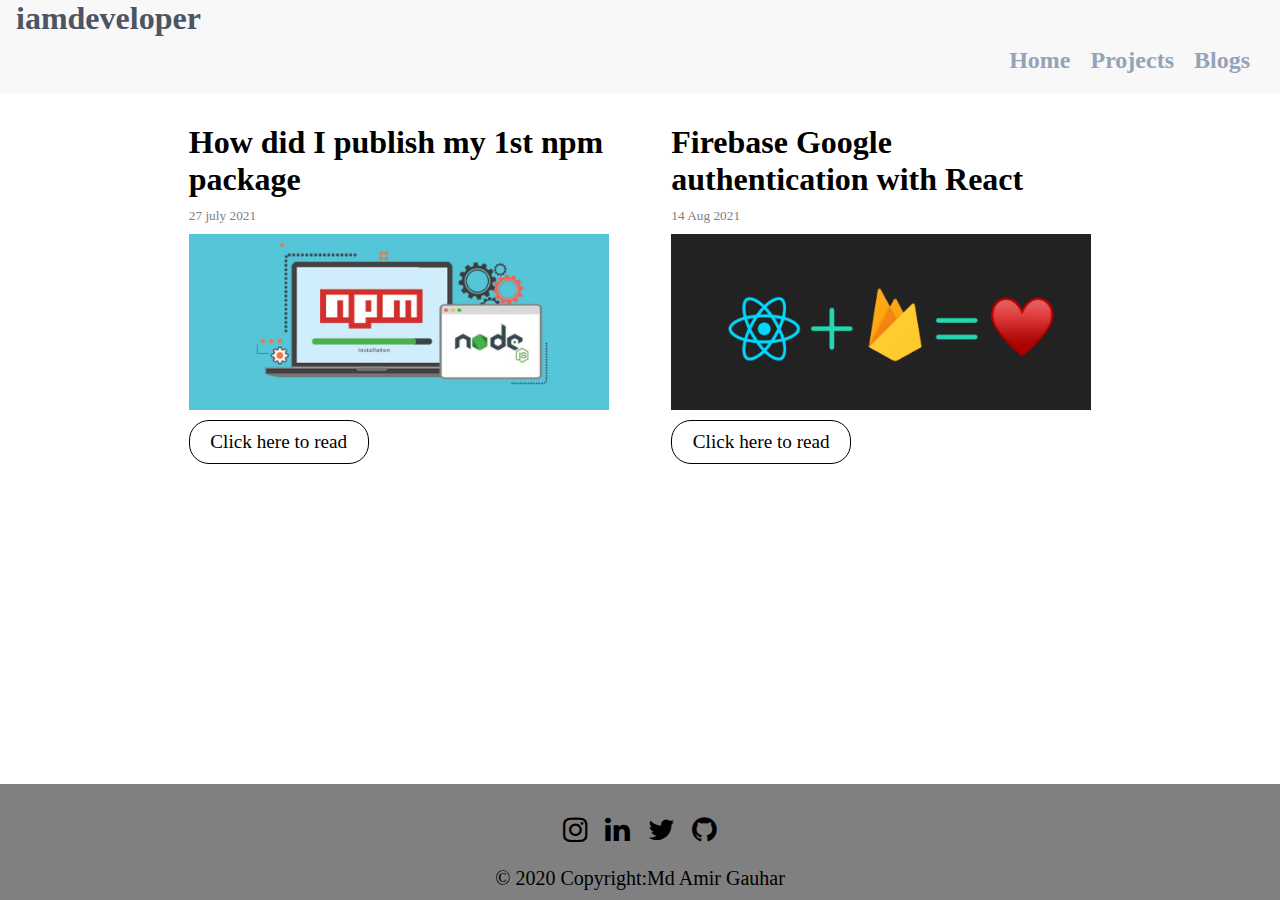
<file: pages/blogs.html>
<!DOCTYPE html>
<html lang="en">
  <head>
    <meta charset="UTF-8" />
    <meta name="viewport" content="width=device-width, initial-scale=1.0" />
    <link rel="stylesheet" href="../style.css" />
    <link
      rel="stylesheet"
      href="https://stackpath.bootstrapcdn.com/font-awesome/4.7.0/css/font-awesome.min.css"
      integrity="sha384-wvfXpqpZZVQGK6TAh5PVlGOfQNHSoD2xbE+QkPxCAFlNEevoEH3Sl0sibVcOQVnN"
      crossorigin="anonymous"
    />
    <title>Blogs | Md Amir Gauhar</title>
  </head>
  <body>
    <nav class="nav">
      <div class="nav-brand">
        <a href="../index.html" class="link">iamdeveloper</a>
      </div>
      <ul class="nav-list">
        <li class="nav-list-items">
          <a href="blogs.html">Blogs</a>
        </li>
        <li class="nav-list-items">
          <a href="projects.html">Projects</a>
        </li>
        </li>
        <li class="nav-list-items">
          <a href="../index.html">Home</a>
        </li>
        </li>
      </ul>
    </nav>

    <section class="blogs">
      <div class="blog">
        <h1 class="blog-title">How did I publish my 1<super>st</super> npm package</h1>
        <p class="blog-date">27 july 2021</p>
        <img src="../assets/blog-images/howdidipublishmyfirstnpmpackage.jpg" alt="">
        <a class="blog-link" href="https://dev.to/mdamirgauhar/how-did-i-publish-my-1st-npm-package-25h5">Click here to read</a>
      </div>

      <div class="blog">
        <h1 class="blog-title">Firebase Google authentication with React</h1>
        <p class="blog-date">14 Aug 2021</p>
        <img src="../assets/blog-images/googleauth.png" alt="">
        <a class="blog-link" href="https://dev.to/mdamirgauhar/firebase-google-authentication-with-react-gop">Click here to read</a>
      </div>
      
    </section>

    <footer class="blog-footer">
      <div class="social">
        <a href="https://www.instagram.com/_mdamirgauhar_/">
          <i class="fa fa-instagram"></i>
        </a>
        <a href="https://www.linkedin.com/in/md-amir-gauhar">
          <i class="fa fa-linkedin"></i>
        </a>
        <a href="https://twitter.com/gauhar_amir">
          <i class="fa fa-twitter"></i>
        </a>
        <a href="https://www.github.com/md-amir-gauhar">
          <i class="fa fa-github"></i>
        </a>
      </div>
      <p>&copy 2020 Copyright:Md Amir Gauhar</p>
    </footer>
  </body>
</html>
</file>
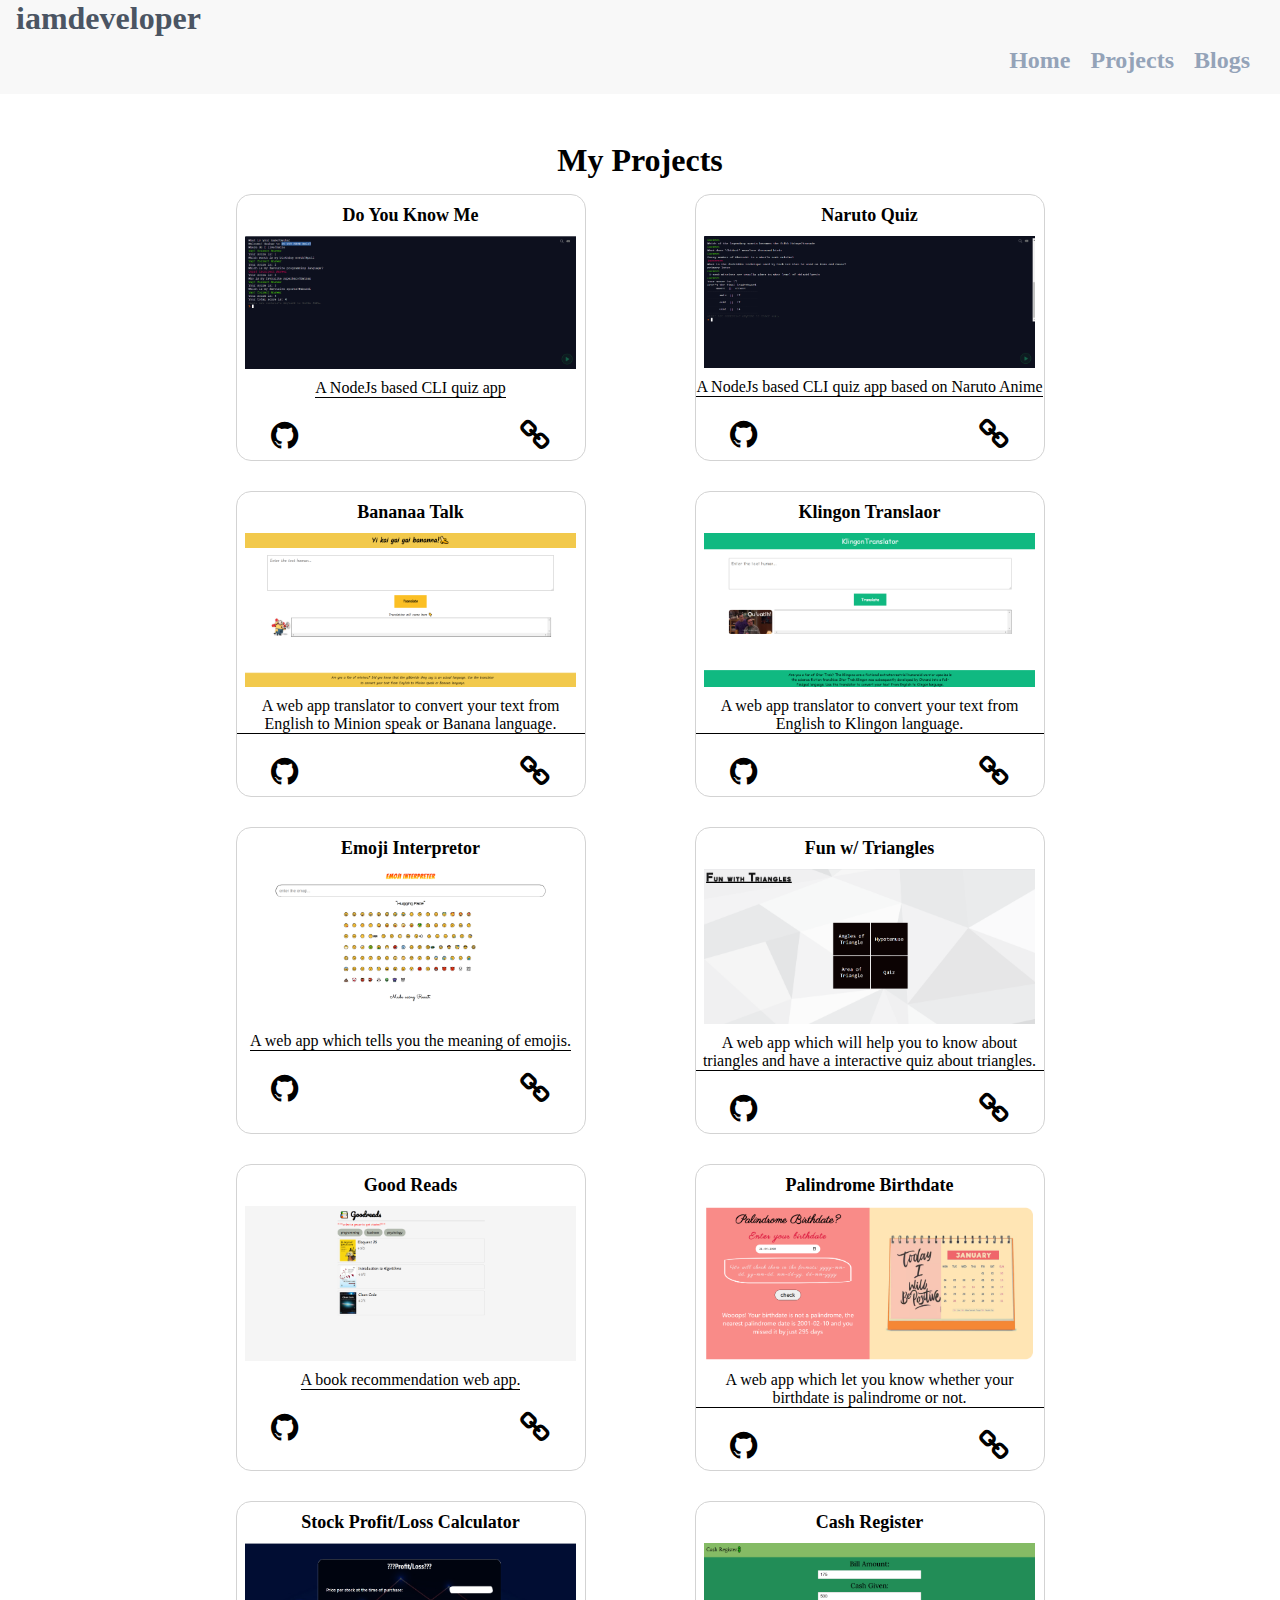
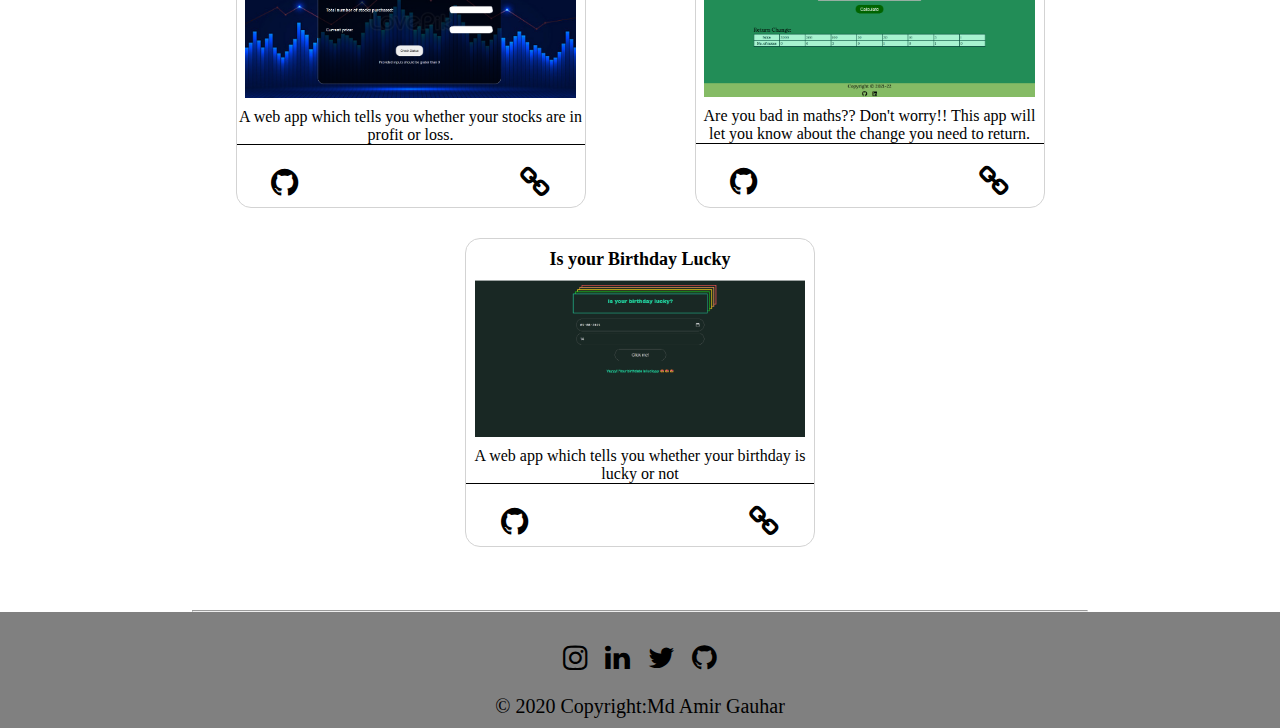
<file: pages/projects.html>
<!DOCTYPE html>
<html lang="en">
  <head>
    <meta charset="UTF-8" />
    <meta name="viewport" content="width=device-width, initial-scale=1.0" />
    <link rel="stylesheet" href="../style.css" />
    <link
      rel="stylesheet"
      href="https://stackpath.bootstrapcdn.com/font-awesome/4.7.0/css/font-awesome.min.css"
      integrity="sha384-wvfXpqpZZVQGK6TAh5PVlGOfQNHSoD2xbE+QkPxCAFlNEevoEH3Sl0sibVcOQVnN"
      crossorigin="anonymous"
    />
    <title>Projects | Md Amir Gauhar</title>
  </head>
  <body>
    <nav class="nav">
      <div class="nav-brand">
        <a href="../index.html" class="link">iamdeveloper</a>
      </div>
      <ul class="nav-list">
        <li class="nav-list-items">
          <a href="blogs.html">Blogs</a>
        </li>
        <li class="nav-list-items">
          <a href="projects.html">Projects</a>
        </li>
        </li>
        <li class="nav-list-items">
          <a href="../index.html">Home</a>
        </li>
        </li>
      </ul>
    </nav>

    <main class="container">
      <section class="section-project" style="background-color: white;">
        <h1>My Projects</h1>
        <div class="projects">
          <div class="project" style="border: 1px solid lightgray;">
            <h5 class="project_title">Do You Know Me</h5>
            <img
              class="project_image"
              src="../assets/projects/do-you-know-me.png"
              alt=""
            />
            <h5 class="project-description">A NodeJs based CLI quiz app</h5>
            <div class="project-links" >
              <a href="https://github.com/md-amir-gauhar/do-you-know-me"
                ><i class="fa fa-github"></i
              ></a>
              <a
                href="https://repl.it/@MdAmirAmir1/neoG-Assignment1?embed=1&output=1"
                ><i class="fa fa-link"></i
              ></a>
            </div>
          </div>
          <div class="project" style="border: 1px solid lightgray;">
            <h5 class="project_title">Naruto Quiz</h5>
            <img
              class="project_image"
              src="../assets/projects/naruto-quiz.png"
              alt=""
            />
            <h5 class="project-description">A NodeJs based CLI quiz app based on Naruto Anime</h5>
            <div class="project-links">
              <a href="https://github.com/md-amir-gauhar/naruto-CLIQuiz"
                ><i class="fa fa-github"></i
              ></a>
              <a
                href="https://repl.it/@MdAmirAmir1/neoG-Assignment2?embed=1&output=1"
                ><i class="fa fa-link"></i
              ></a>
            </div>
          </div>
          <div class="project" style="border: 1px solid lightgray;">
            <h5 class="project_title">Bananaa Talk</h5>
            <img
              class="project_image"
              src="../assets/projects/Minions.png"
              alt=""
            />
            <h5 class="project-description">
              A web app translator to convert your text from English to Minion
              speak or Banana language.
            </h5>
            <div class="project-links">
              <a href="https://github.com/md-amir-gauhar/minion-translator"
                ><i class="fa fa-github"></i
              ></a>
              <a href="https://bananaa-language.netlify.app/"><i class="fa fa-link"></i></a>
            </div>
          </div>
          <div class="project" style="border: 1px solid lightgray;">
            <h5 class="project_title">Klingon Translaor</h5>
            <img
              class="project_image"
              src="../assets/projects/Klingon.png"
              alt=""
            />
            <h5 class="project-description">
              A web app translator to convert your text from English to Klingon
              language.
            </h5>
            <div class="project-links">
              <a href="https://github.com/md-amir-gauhar/klingon-translator"
                ><i class="fa fa-github"></i
              ></a>
              <a href="https://klingon-translator.netlify.app/"><i class="fa fa-link"></i></a>
            </div>
          </div>
          <div class="project" style="border: 1px solid lightgray;">
            <h5 class="project_title">Emoji Interpretor</h5>
            <img
              class="project_image"
              src="../assets/projects/emojiinterpretor.png"
              alt=""
            />
            <h5 class="project-description">
              A web app which tells you the meaning of emojis.
            </h5>
            <div class="project-links">
              <a href="https://github.com/md-amir-gauhar/emoji-interpreter"
                ><i class="fa fa-github"></i
              ></a>
              <a href="https://emojiinterpretor.netlify.app"><i class="fa fa-link"></i></a>
            </div>
          </div>
          <div class="project" style="border: 1px solid lightgray;">
            <h5 class="project_title">Fun w/ Triangles</h5>
            <img
              class="project_image"
              src="../assets/projects/Funwithtriangles.png"
              alt=""
            />
            <h5 class="project-description">
              A web app which will help you to know about triangles and have a interactive quiz about triangles.
            </h5>
            <div class="project-links">
              <a href="https://github.com/md-amir-gauhar/fun-with-triangle"
                ><i class="fa fa-github"></i
              ></a>
              <a href="https://x510h.csb.app/"><i class="fa fa-link"></i></a>
            </div>
          </div>
          <div class="project" style="border: 1px solid lightgray;">
            <h5 class="project_title">Good Reads</h5>
            <img
              class="project_image"
              src="../assets/projects/goodreads.png"
              alt=""
            />
            <h5 class="project-description">
              A book recommendation web app.
            </h5>
            <div class="project-links">
              <a href="https://github.com/md-amir-gauhar/goodreads"
                ><i class="fa fa-github"></i
              ></a>
              <a href="https://goodreads-lib.netlify.app/"><i class="fa fa-link"></i></a>
            </div>
          </div>
          <div class="project" style="border: 1px solid lightgray;">
            <h5 class="project_title">Palindrome Birthdate</h5>
            <img
              class="project_image"
              src="../assets/projects/palindromebithday.png"
              alt=""
            />
            <h5 class="project-description">
              A web app which let you know whether your birthdate is palindrome or not.
            </h5>
            <div class="project-links">
              <a href="https://github.com/md-amir-gauhar/palindrome-birthdate"
                ><i class="fa fa-github"></i
              ></a>
              <a href="https://palindromedayofbirth.netlify.app/"><i class="fa fa-link"></i></a>
            </div>
          </div>

          <div class="project" style="border: 1px solid lightgray;">
            <h5 class="project_title">Stock Profit/Loss Calculator</h5>
            <img
              class="project_image"
              src="../assets/projects/stockprofitandloss.png"
              alt=""
            />
            <h5 class="project-description">
              A web app which tells you whether your stocks are in profit or loss.
            </h5>
            <div class="project-links">
              <a href="https://github.com/md-amir-gauhar/stock-calculator"
                ><i class="fa fa-github"></i
              ></a>
              <a href="https://calculator-stock.netlify.app/"><i class="fa fa-link"></i></a>
            </div>
          </div>

          <div class="project" style="border: 1px solid lightgray;">
            <h5 class="project_title">Cash Register</h5>
            <img
              class="project_image"
              src="../assets/projects/cashregister.png"
              alt=""
            />
            <h5 class="project-description">
              Are you bad in maths?? Don't worry!! This app will let you know about the change you need to return.
            </h5>
            <div class="project-links">
              <a href="https://github.com/md-amir-gauhar/cash-register"
                ><i class="fa fa-github"></i
              ></a>
              <a href="https://cash-register-helper.netlify.app"><i class="fa fa-link"></i></a>
            </div>
          </div>

          <div class="project" style="border: 1px solid lightgray;">
            <h5 class="project_title">Is your Birthday Lucky</h5>
            <img
              class="project_image"
              src="../assets/projects/luckybirthday.png"
              alt=""
            />
            <h5 class="project-description">
              A web app which tells you whether your birthday is lucky or not
            </h5>
            <div class="project-links">
              <a href="https://github.com/md-amir-gauhar/is-your-birthdate-lucky"
                ><i class="fa fa-github"></i
              ></a>
              <a href="https://luckybirtdate.netlify.app/"><i class="fa fa-link"></i></a>
            </div>
          </div>
        </div>
      </section>

      <hr style="max-width: 70%; margin: auto" />
    </main>

    <footer>
      <div class="social">
        <a href="https://www.instagram.com/_mdamirgauhar_/">
          <i class="fa fa-instagram"></i>
        </a>
        <a href="https://www.linkedin.com/in/md-amir-gauhar">
          <i class="fa fa-linkedin"></i>
        </a>
        <a href="https://twitter.com/gauhar_amir">
          <i class="fa fa-twitter"></i>
        </a>
        <a href="https://www.github.com/md-amir-gauhar">
          <i class="fa fa-github"></i>
        </a>
      </div>
      <p>&copy 2020 Copyright:Md Amir Gauhar</p>
    </footer>
    
  </body>
</html>
</file>
<file: style.css>
* {
  margin: 0;
  padding: 0;
  box-sizing: border-box;
}

:root {
  --primary: #94a3b8;
  --secondary: #34d399;
  --primary-dark: #4b5563;
  --secondary-dark: #10b981;
  --off-white: #f8f8f8;
  --white: #ffffff;
}

a {
  text-decoration: none;
}

.nav {
  background-color: var(--off-white);
}

.nav .link {
  color: var(--primary-dark);
  text-decoration: none;
  padding: 1rem;
  font-size: 2rem;
  font-weight: 700;
}

nav .nav-list {
  list-style: none;
  display: flex;
  flex-direction: row-reverse;
  margin-right: 20px;
}
nav .nav-list-items {
  padding: 10px;
  margin-bottom: 10px;
}

nav .nav-list-items a {
  color: var(--primary);
  font-size: 1.5rem;
  font-weight: 900;
  font-family: 'kalam', cursive;
}

.nav-list-items a:hover {
  color: var(--primary-dark);
}

header .header-image {
  border-radius: 50%;
  max-width: 400px;
  height: auto;
  margin: auto;
  display: block;
}

.header h1,
h3 {
  text-align: center;
  margin: 10px 0 0 0;
}

.header-text {
  max-width: 90%;
  margin: auto;
  background-color: var(--off-white);
  padding: 1rem;
  font-size: 20px;
  line-height: 2rem;
}

.about {
  margin: 2rem auto;
  max-width: 950px;
  background-color: var(--off-white);
  border-top-right-radius: 3rem;
  border-bottom-left-radius: 3rem;
  padding: 1rem;
}
.about h1 {
  text-align: center;
  margin-top: 15px;
}

.about p {
  font-family: georgia, serif;
  color: #381704;
  font-size: 1.2rem;
  letter-spacing: 0.1em;
  line-height: 200%;
  padding-top: 11px;
  display: flex;
  justify-content: center;
  flex-direction: column;
  text-align: center;
}

.section-tech {
  margin: 2rem auto;
  max-width: 950px;
  padding: 1rem;
}

.section-tech h1 {
  text-align: center;
}

.section-tech .tech {
  display: flex;
  flex-wrap: wrap;
  width: 75%;
  margin: 1.5rem auto;
  grid-template-rows: 1fr 1fr 1fr 1fr;
  grid-gap: 50px;
  background-color: white;
}

.tech img {
  width: 75px;
  height: auto;
  object-fit: contain;
}

.section-project {
  margin: 2rem auto;
  max-width: 950px;
  background-color: var(--off-white);
  padding: 1rem;
}

.section-project h1 {
  text-align: center;
}

.section-project .projects {
  display: flex;
  flex-direction: row;
  flex-wrap: wrap;
}

.section-project .project {
  display: flex;
  align-items: center;
  width: 350px;
  flex-direction: column;
  margin: 15px auto;
  border-radius: 15px;
}

.section-project .project_title {
  font-size: 18px;
  font-weight: 900;
  margin: 10px 0;
}

.section-project .project a {
  font-size: 18px;
  font-weight: 200;
  margin: 10px 0 5px 0;
  text-decoration: none;
  color: black;
}

.section-project .project .project_image {
  width: 95%;
  height: auto;
  object-fit: contain;
}

.section-project .project-description {
  text-align: center;
  margin: 10px 0;
  font-size: 16px;
  font-weight: 200;
  border-bottom: 1px solid black;
}

.section-project .project-links {
  width: 80%;
  display: flex;
  justify-content: space-between;
  align-items: center;
  flex-direction: row;
}

.section-project .project-links a {
  font-size: 2rem;
}

.section-project .btn-moreProjects {
  display: block;
  margin: 10px auto;
  padding: 15px;
  font-size: 1rem;
  border-radius: 2rem;
  outline: none;
  background-color: black;
}

.section-project .btn-moreProjects a {
  color: white;
}

.section-blogs {
  margin: 2rem auto 0rem auto;
  max-width: 950px;
  background-color: var(--off-white);
  padding: 2rem;
}

.section-blogs h1 {
  text-align: center;
}

.section-blogs p {
  text-align: center;
  font-size: 1.2rem;
  margin-top: 10px;
}

.section-blogs button {
  display: block;
  margin: 10px auto;
  padding: 15px;
  font-size: 1rem;
  border-radius: 2rem;
  outline: none;
  background-color: black;
}

.section-blogs a {
  color: white;
}

footer {
  display: flex;
  flex-direction: column;
  text-align: center;
  padding: 10px;
  background-color: gray;
  font-size: 20px;
}

footer .social {
  margin: 10px;
  font-size: larger;
  padding: 10px;
}

footer .social a {
  margin: 0 5px;
  font-size: larger;
  text-decoration: none;
  color: black;
}

.blogs {
  max-width: 950px;
  margin: 10px auto;
  display: flex;
  flex-wrap: wrap;
  gap: 15px;
  margin-top: 20px;
}

.blog {
  display: flex;
  flex-direction: column;
  gap: 10px;
  width: 420px;
  margin: 0 auto;
  margin-top: 10px
}

.blog img{
  width: 420px;
  height: auto;
}

.blog-title {
  font-size: 2rem;
  font-weight: 800;
}

.blog-date {
  font-size: smaller;
  font-weight: 100;
  color: gray;
}

.blog-link {
  border: 1px solid black;
  padding: 10px;
  text-align: center;
  color: black;
  font-size: 1.2rem;
  font-weight: 500;
  width: 180px;
  border-radius: 20px;
}

.blog-footer {
  width: 100%;
  z-index: 0;
}

@media (max-width: 768px) {
  .header {
    background-color: black;
    color: white;
  }

  .header-image {
    width: 250px;
    display: block;
    height: auto;
    margin: auto;
    margin-top: 20px;
    padding: 10px;
  }

  hr {
    display: none;
  }

  .about,
  .section-tech,
  .section-project,
  .blogs,
  .section-blogs {
    width: 100%;
    border-radius: 0;
    margin: 0;
  }

  nav .nav-list-items a {
    padding: 7px;
    color: var(--primary);
    font-size: 1.2rem;
    font-weight: 900;
    font-family: 'kalam', cursive;
  }

  .about p {
    font-size: 16px;
    text-align: center;
  }

  .tech img {
    width: 50px;
    display: flex;
    align-items: center;
    margin: auto;
  }

  .section-blogs {
    background-color: white;
  }

  footer > p {
    padding: 10px;
  }

  .social {
    margin: 5px;
  }

  .section-project .btn-moreProjects {
    display: block;
    margin: 10px auto;
    padding: 10px;
    font-size: 14px;
    border-radius: 2rem;
    outline: none;
    background-color: black;
  }

  .blog{
    margin-left: auto;
    margin-bottom: 10px;
  }

  .blog-link {
    font-size: 1rem;
    width: 140px;
  }
}


@media (min-width: 998px) {
  .blog-footer {
    position: fixed;
    bottom: 0;
    width: 100%;
    z-index: 0;
  }
}
</file>
